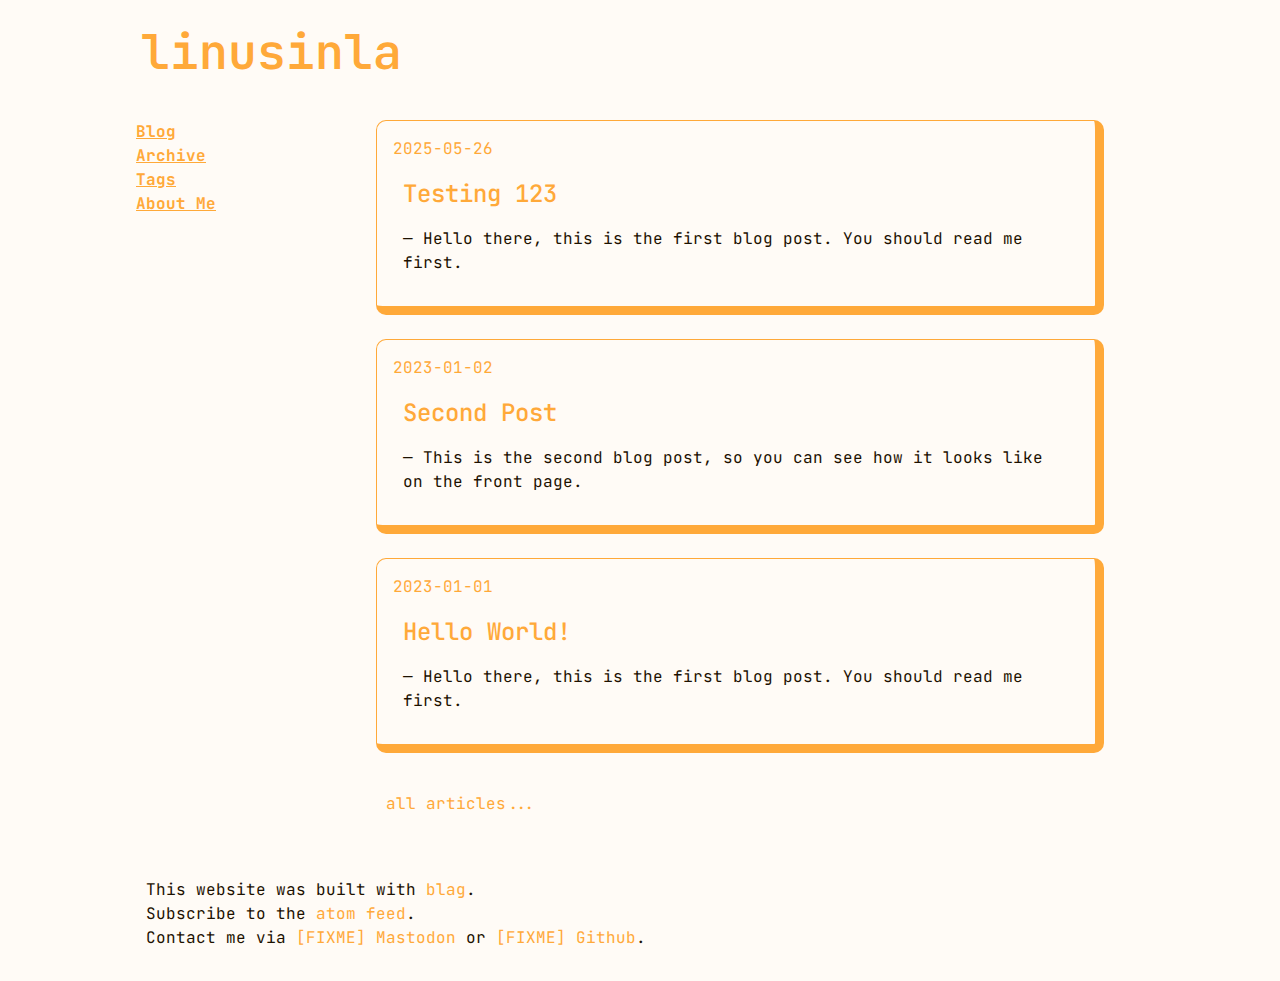
<file: index.html>
<!DOCTYPE html>
<html lang="en">

<head>
  <meta charset="utf-8">
  <meta name="viewport" content="width=device-width, initial-scale=1.0">
  <meta name="color-scheme" content="light dark">
  <meta name="author" content="linusinla">
  <meta name="description" content="linusinla's blog">
  <link rel="alternate" href="/atom.xml" type="application/atom+xml">
  <link rel="stylesheet" href="/style.css" type="text/css">
  <link rel="stylesheet" href="https://fonts.googleapis.com/css2?family=JetBrains+Mono:wght@100..800&display=swap" />
  <title>linusinla | linusinla's blog</title>
</head>

<body class="flexbox-container">
  <header>
    <a href="/"></a><h1>linusinla</h1></a>
  </header>
  <nav class="sidenav">
    <ul>
      <li><a href="/">Blog</a></li>
      <li><a href="/archive.html">Archive</a></li>
      <li><a href="/tags/">Tags</a></li>
      <li><a href="/about.html">About Me</a></li>
    </ul>
  </nav>

  <main class="main">
    



<a href="25May2025.html">
  <article>
    <header>
      <time datetime="2025-05-26 09:31:00-07:00">2025-05-26</time>
      <div>
      <h2>Testing 123</h2>
      
      <p>— Hello there, this is the first blog post. You should read me first.</p>
      
      </div>
    </header>
  </article>
</a>

  <br>



<a href="second-post.html">
  <article>
    <header>
      <time datetime="2023-01-02 12:00:00-08:00">2023-01-02</time>
      <div>
      <h2>Second Post</h2>
      
      <p>— This is the second blog post, so you can see how it looks like on the front page.</p>
      
      </div>
    </header>
  </article>
</a>

  <br>



<a href="hello-world.html">
  <article>
    <header>
      <time datetime="2023-01-01 12:00:00-08:00">2023-01-01</time>
      <div>
      <h2>Hello World!</h2>
      
      <p>— Hello there, this is the first blog post. You should read me first.</p>
      
      </div>
    </header>
  </article>
</a>

  <br>



<p><a href="/archive.html">all articles...</a></p>


  </main>

  <footer>
    <p>This website was built with <a href="https://github.com/venthur/blag">blag</a>.
      <br>
      Subscribe to the <a href="/atom.xml">atom feed</a>.
      <br>
      Contact me via
      <a rel="me" href="https://mastodon.social/[FIXME]">[FIXME] Mastodon</a> or
      <a href="https://github.com/[FIXME]">[FIXME] Github</a>.
    </p>
  </footer>
</body>

</html>
</file>
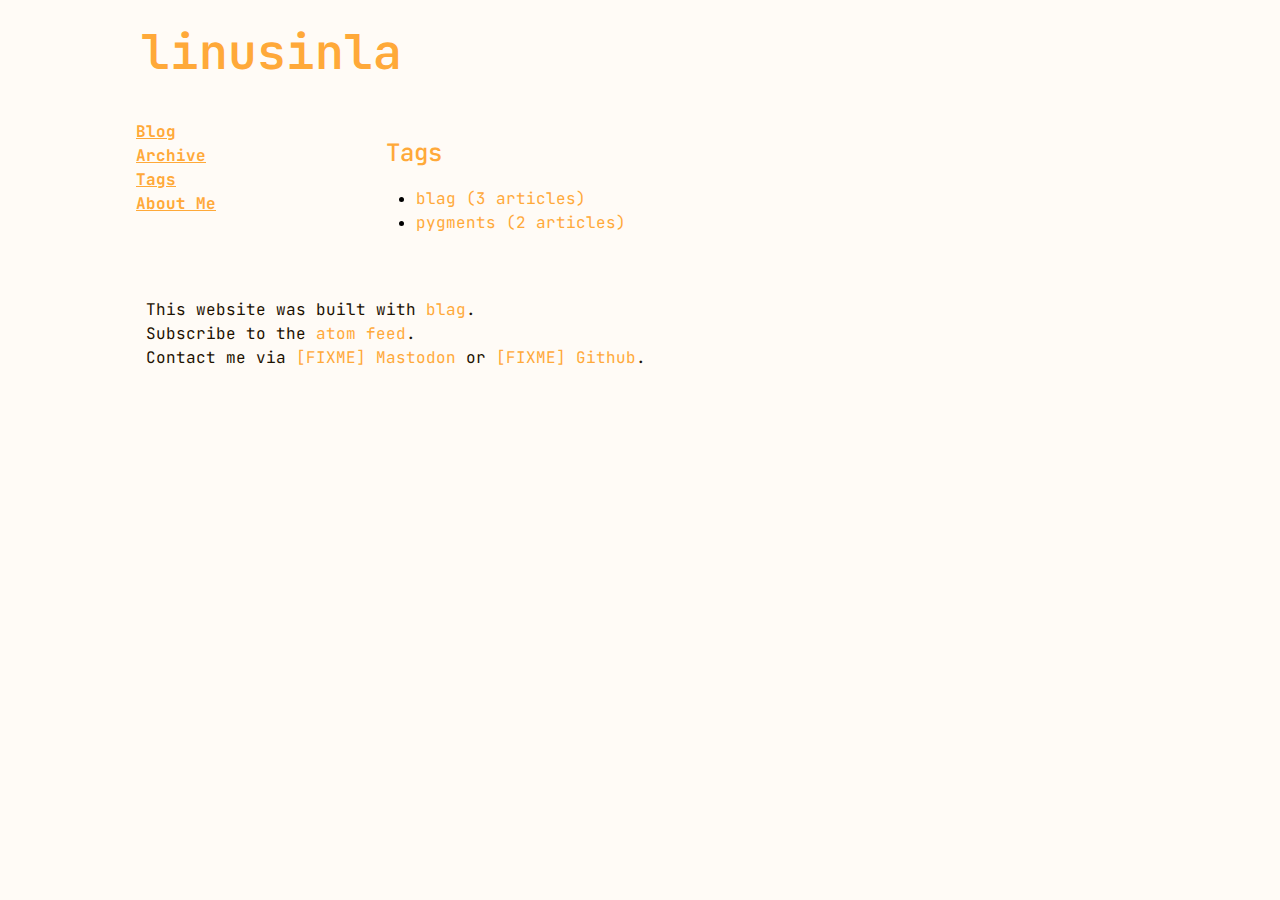
<file: tags/index.html>
<!DOCTYPE html>
<html lang="en">

<head>
  <meta charset="utf-8">
  <meta name="viewport" content="width=device-width, initial-scale=1.0">
  <meta name="color-scheme" content="light dark">
  <meta name="author" content="linusinla">
  <meta name="description" content="linusinla's blog">
  <link rel="alternate" href="/atom.xml" type="application/atom+xml">
  <link rel="stylesheet" href="/style.css" type="text/css">
  <link rel="stylesheet" href="https://fonts.googleapis.com/css2?family=JetBrains+Mono:wght@100..800&display=swap" />
  <title>Tags | linusinla's blog</title>
</head>

<body class="flexbox-container">
  <header>
    <a href="/"></a><h1>linusinla</h1></a>
  </header>
  <nav class="sidenav">
    <ul>
      <li><a href="/">Blog</a></li>
      <li><a href="/archive.html">Archive</a></li>
      <li><a href="/tags/">Tags</a></li>
      <li><a href="/about.html">About Me</a></li>
    </ul>
  </nav>

  <main class="main">
    
<h2>Tags</h2>
<ul>

  <li>
    <a href="blag.html">blag (3 articles)</a>
  </li>

  <li>
    <a href="pygments.html">pygments (2 articles)</a>
  </li>

</ul>

  </main>

  <footer>
    <p>This website was built with <a href="https://github.com/venthur/blag">blag</a>.
      <br>
      Subscribe to the <a href="/atom.xml">atom feed</a>.
      <br>
      Contact me via
      <a rel="me" href="https://mastodon.social/[FIXME]">[FIXME] Mastodon</a> or
      <a href="https://github.com/[FIXME]">[FIXME] Github</a>.
    </p>
  </footer>
</body>

</html>
</file>
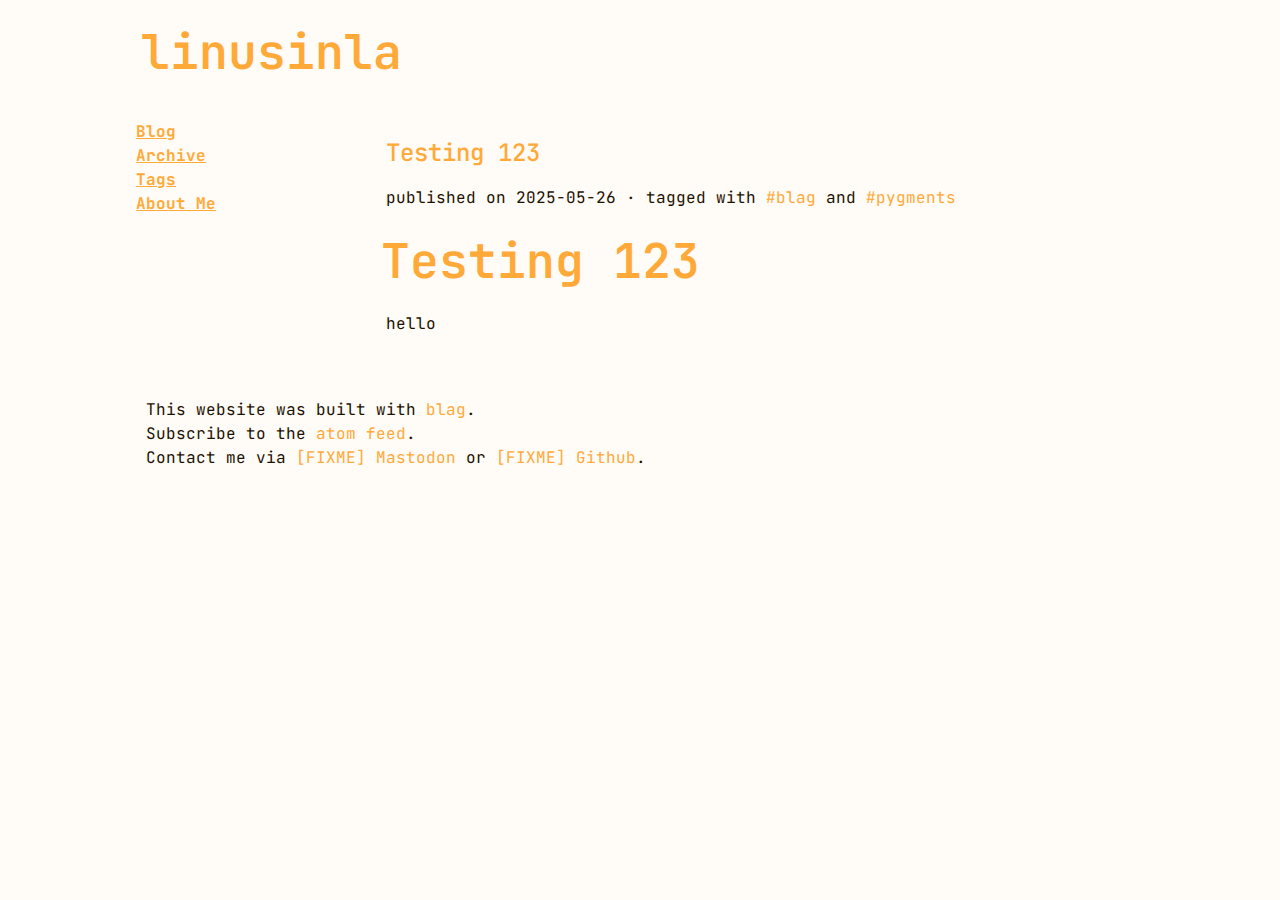
<file: 25May2025.html>
<!DOCTYPE html>
<html lang="en">

<head>
  <meta charset="utf-8">
  <meta name="viewport" content="width=device-width, initial-scale=1.0">
  <meta name="color-scheme" content="light dark">
  <meta name="author" content="linusinla">
  <meta name="description" content="Hello there, this is the first blog post. You should read me first.">
  <link rel="alternate" href="/atom.xml" type="application/atom+xml">
  <link rel="stylesheet" href="/style.css" type="text/css">
  <link rel="stylesheet" href="https://fonts.googleapis.com/css2?family=JetBrains+Mono:wght@100..800&display=swap" />
  <title>Testing 123 | linusinla's blog</title>
</head>

<body class="flexbox-container">
  <header>
    <a href="/"></a><h1>linusinla</h1></a>
  </header>
  <nav class="sidenav">
    <ul>
      <li><a href="/">Blog</a></li>
      <li><a href="/archive.html">Archive</a></li>
      <li><a href="/tags/">Tags</a></li>
      <li><a href="/about.html">About Me</a></li>
    </ul>
  </nav>

  <main class="main">
    

  
  <h2>Testing 123</h2>
  

  <aside>
    <p>published on 2025-05-26

    
    · tagged with
      
        <a href="/tags/blag.html">#blag</a> and 
        <a href="/tags/pygments.html">#pygments</a>
    
    </p>
  </aside>

  <h1>Testing 123</h1>
<p>hello</p>


  </main>

  <footer>
    <p>This website was built with <a href="https://github.com/venthur/blag">blag</a>.
      <br>
      Subscribe to the <a href="/atom.xml">atom feed</a>.
      <br>
      Contact me via
      <a rel="me" href="https://mastodon.social/[FIXME]">[FIXME] Mastodon</a> or
      <a href="https://github.com/[FIXME]">[FIXME] Github</a>.
    </p>
  </footer>
</body>

</html>
</file>
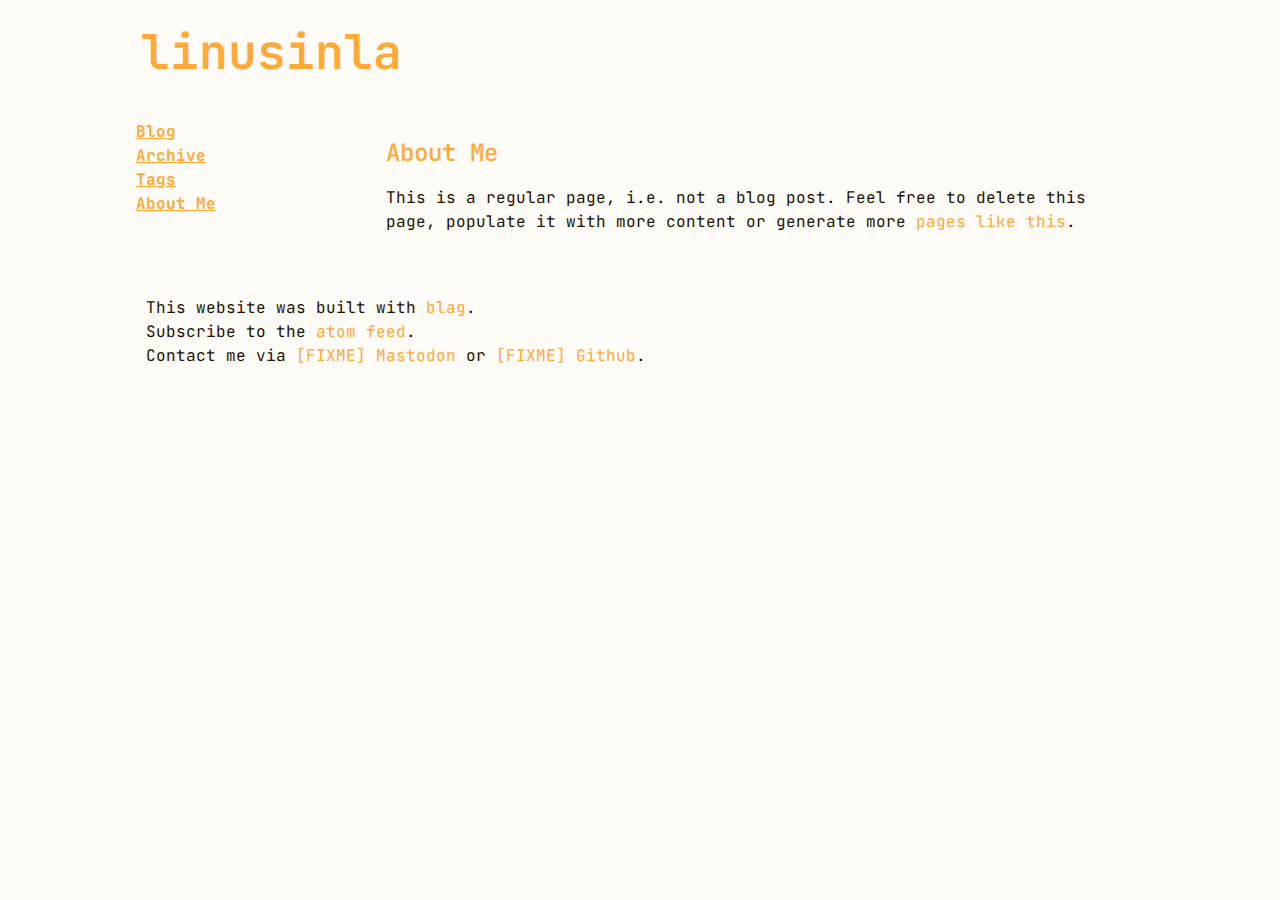
<file: about.html>
<!DOCTYPE html>
<html lang="en">

<head>
  <meta charset="utf-8">
  <meta name="viewport" content="width=device-width, initial-scale=1.0">
  <meta name="color-scheme" content="light dark">
  <meta name="author" content="linusinla">
  <meta name="description" content="Short description of this page.">
  <link rel="alternate" href="/atom.xml" type="application/atom+xml">
  <link rel="stylesheet" href="/style.css" type="text/css">
  <link rel="stylesheet" href="https://fonts.googleapis.com/css2?family=JetBrains+Mono:wght@100..800&display=swap" />
  <title>About Me | linusinla's blog</title>
</head>

<body class="flexbox-container">
  <header>
    <a href="/"></a><h1>linusinla</h1></a>
  </header>
  <nav class="sidenav">
    <ul>
      <li><a href="/">Blog</a></li>
      <li><a href="/archive.html">Archive</a></li>
      <li><a href="/tags/">Tags</a></li>
      <li><a href="/about.html">About Me</a></li>
    </ul>
  </nav>

  <main class="main">
    

  <h2>About Me</h2>
<p>This is a regular page, i.e. not a blog post. Feel free to delete this page,
populate it with more content or generate more <a href="testpage.html">pages like this</a>.</p>


  </main>

  <footer>
    <p>This website was built with <a href="https://github.com/venthur/blag">blag</a>.
      <br>
      Subscribe to the <a href="/atom.xml">atom feed</a>.
      <br>
      Contact me via
      <a rel="me" href="https://mastodon.social/[FIXME]">[FIXME] Mastodon</a> or
      <a href="https://github.com/[FIXME]">[FIXME] Github</a>.
    </p>
  </footer>
</body>

</html>
</file>
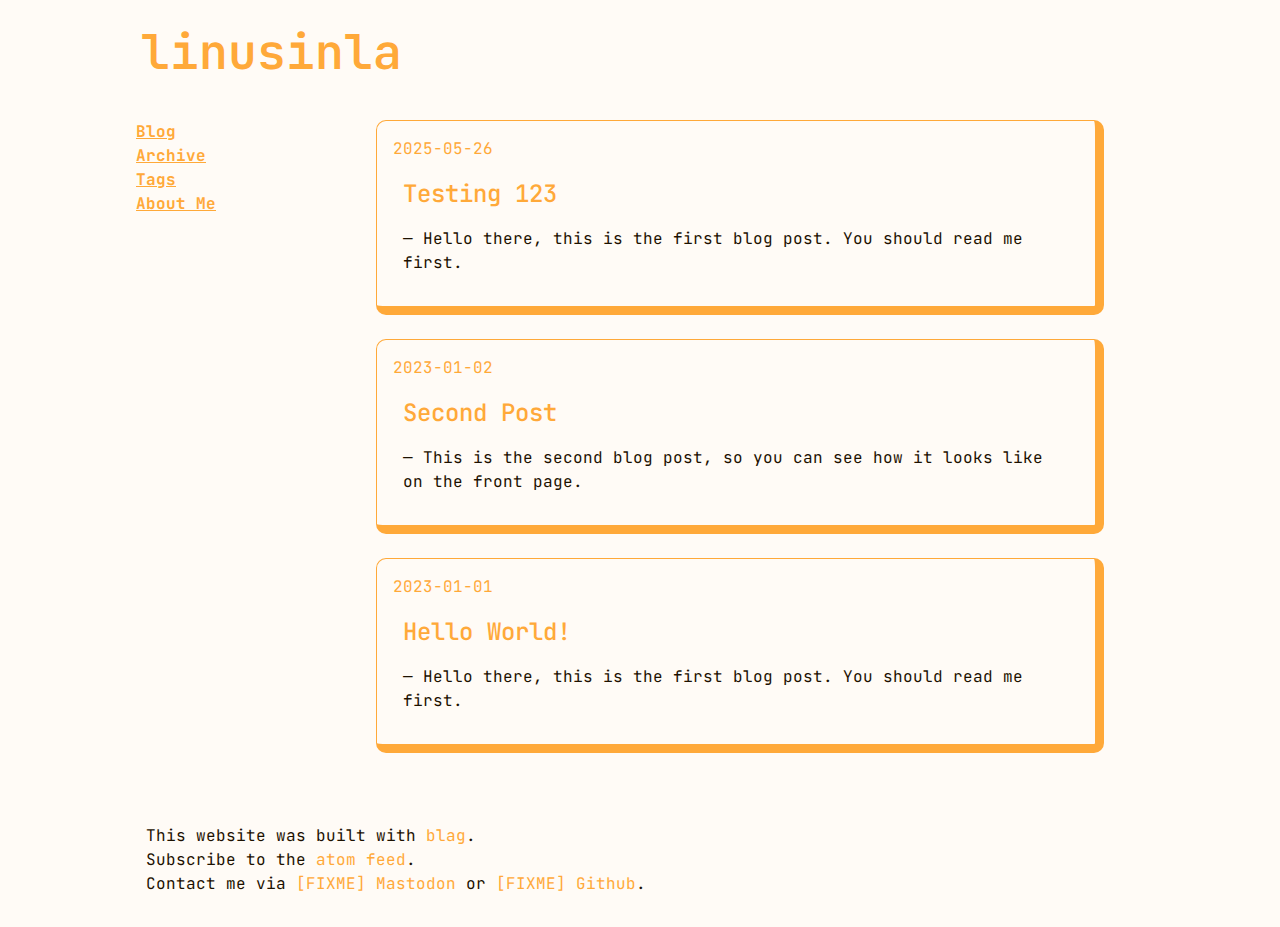
<file: archive.html>
<!DOCTYPE html>
<html lang="en">

<head>
  <meta charset="utf-8">
  <meta name="viewport" content="width=device-width, initial-scale=1.0">
  <meta name="color-scheme" content="light dark">
  <meta name="author" content="linusinla">
  <meta name="description" content="linusinla's blog">
  <link rel="alternate" href="/atom.xml" type="application/atom+xml">
  <link rel="stylesheet" href="/style.css" type="text/css">
  <link rel="stylesheet" href="https://fonts.googleapis.com/css2?family=JetBrains+Mono:wght@100..800&display=swap" />
  <title>Archive | linusinla's blog</title>
</head>

<body class="flexbox-container">
  <header>
    <a href="/"></a><h1>linusinla</h1></a>
  </header>
  <nav class="sidenav">
    <ul>
      <li><a href="/">Blog</a></li>
      <li><a href="/archive.html">Archive</a></li>
      <li><a href="/tags/">Tags</a></li>
      <li><a href="/about.html">About Me</a></li>
    </ul>
  </nav>

  <main class="main">
    


<a href="25May2025.html">
  <article>
    <header>
      <time datetime="2025-05-26 09:31:00-07:00">2025-05-26</time>
      <div>
      <h2>Testing 123</h2>
      
      <p>— Hello there, this is the first blog post. You should read me first.</p>
      
      </div>
    </header>
  </article>
</a>
  
  <br>


<a href="second-post.html">
  <article>
    <header>
      <time datetime="2023-01-02 12:00:00-08:00">2023-01-02</time>
      <div>
      <h2>Second Post</h2>
      
      <p>— This is the second blog post, so you can see how it looks like on the front page.</p>
      
      </div>
    </header>
  </article>
</a>
  
  <br>


<a href="hello-world.html">
  <article>
    <header>
      <time datetime="2023-01-01 12:00:00-08:00">2023-01-01</time>
      <div>
      <h2>Hello World!</h2>
      
      <p>— Hello there, this is the first blog post. You should read me first.</p>
      
      </div>
    </header>
  </article>
</a>
  
  <br>




  </main>

  <footer>
    <p>This website was built with <a href="https://github.com/venthur/blag">blag</a>.
      <br>
      Subscribe to the <a href="/atom.xml">atom feed</a>.
      <br>
      Contact me via
      <a rel="me" href="https://mastodon.social/[FIXME]">[FIXME] Mastodon</a> or
      <a href="https://github.com/[FIXME]">[FIXME] Github</a>.
    </p>
  </footer>
</body>

</html>
</file>
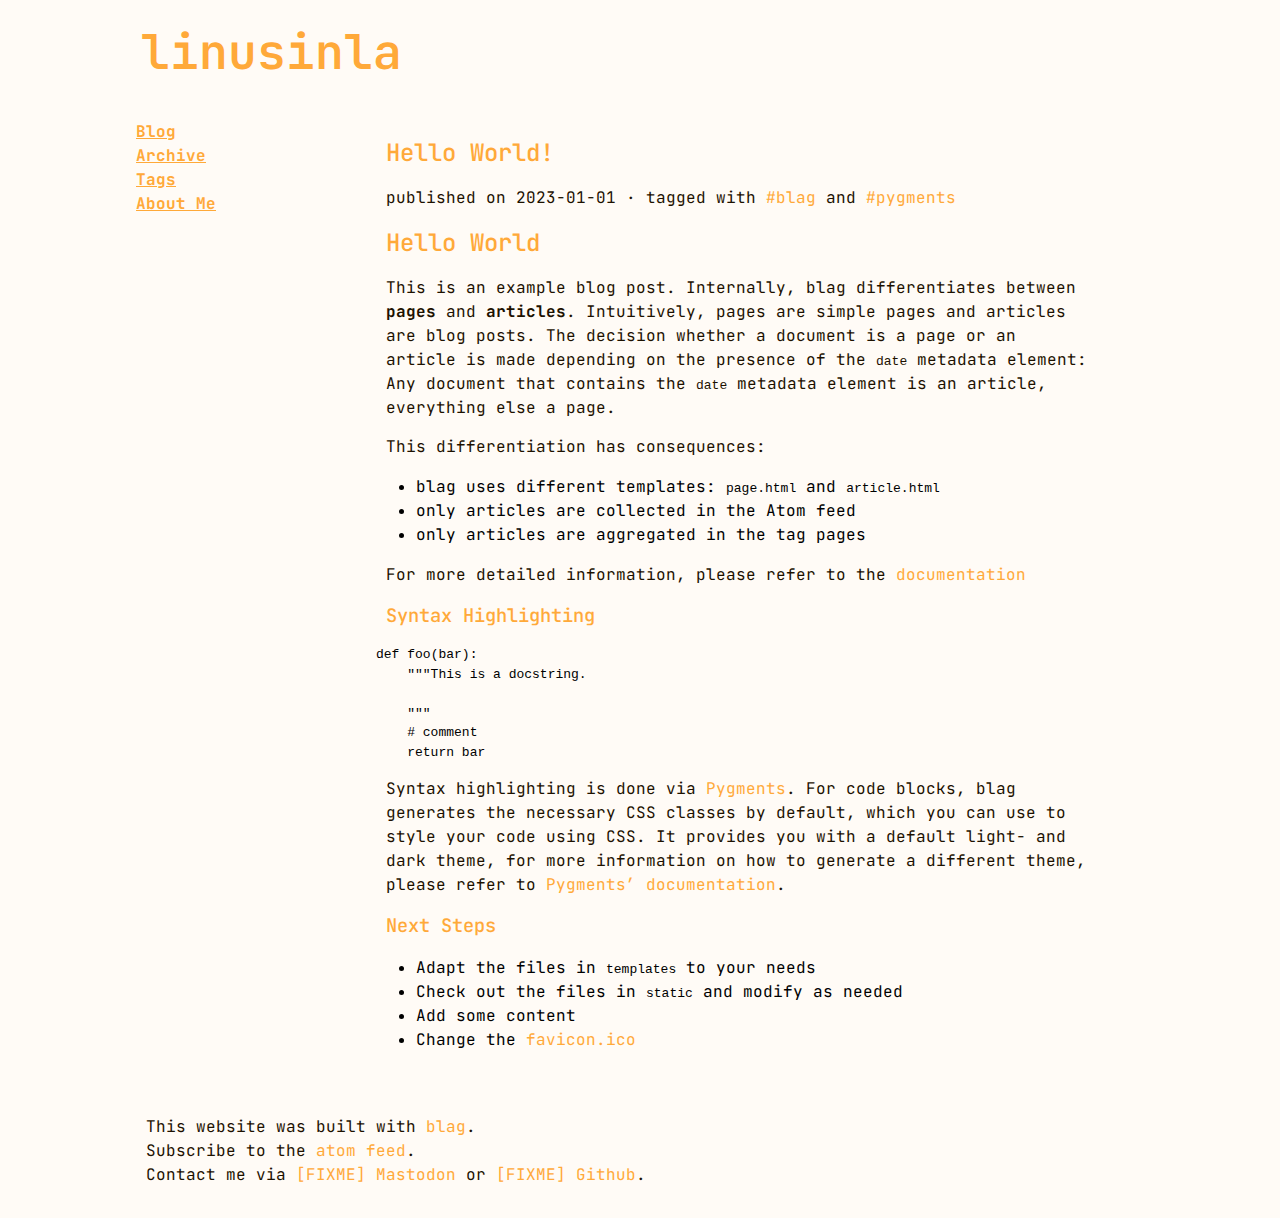
<file: hello-world.html>
<!DOCTYPE html>
<html lang="en">

<head>
  <meta charset="utf-8">
  <meta name="viewport" content="width=device-width, initial-scale=1.0">
  <meta name="color-scheme" content="light dark">
  <meta name="author" content="linusinla">
  <meta name="description" content="Hello there, this is the first blog post. You should read me first.">
  <link rel="alternate" href="/atom.xml" type="application/atom+xml">
  <link rel="stylesheet" href="/style.css" type="text/css">
  <link rel="stylesheet" href="https://fonts.googleapis.com/css2?family=JetBrains+Mono:wght@100..800&display=swap" />
  <title>Hello World! | linusinla's blog</title>
</head>

<body class="flexbox-container">
  <header>
    <a href="/"></a><h1>linusinla</h1></a>
  </header>
  <nav class="sidenav">
    <ul>
      <li><a href="/">Blog</a></li>
      <li><a href="/archive.html">Archive</a></li>
      <li><a href="/tags/">Tags</a></li>
      <li><a href="/about.html">About Me</a></li>
    </ul>
  </nav>

  <main class="main">
    

  
  <h2>Hello World!</h2>
  

  <aside>
    <p>published on 2023-01-01

    
    · tagged with
      
        <a href="/tags/blag.html">#blag</a> and 
        <a href="/tags/pygments.html">#pygments</a>
    
    </p>
  </aside>

  <h2>Hello World</h2>
<p>This is an example blog post. Internally, blag differentiates between <strong>pages</strong>
and <strong>articles</strong>. Intuitively, pages are simple pages and articles are blog
posts. The decision whether a document is a page or an article is made
depending on the presence of the <code>date</code> metadata element: Any document that
contains the <code>date</code> metadata element is an article, everything else a page.</p>
<p>This differentiation has consequences:</p>
<ul>
<li>blag uses different templates: <code>page.html</code> and <code>article.html</code></li>
<li>only articles are collected in the Atom feed</li>
<li>only articles are aggregated in the tag pages</li>
</ul>
<p>For more detailed information, please refer to the <a href="https://blag.readthedocs.io">documentation</a></p>
<h3>Syntax Highlighting</h3>
<div class="codehilite"><pre><span></span><code><span class="k">def</span><span class="w"> </span><span class="nf">foo</span><span class="p">(</span><span class="n">bar</span><span class="p">):</span>
<span class="w">    </span><span class="sd">&quot;&quot;&quot;This is a docstring.</span>

<span class="sd">    &quot;&quot;&quot;</span>
    <span class="c1"># comment</span>
    <span class="k">return</span> <span class="n">bar</span>
</code></pre></div>

<p>Syntax highlighting is done via <a href="https://pygments.org">Pygments</a>. For code blocks, blag
generates the necessary CSS classes by default, which you can use to style your
code using CSS. It provides you with a default light- and dark theme, for more
information on how to generate a different theme, please refer to <a href="https://pygments.org">Pygments&rsquo;
documentation</a>.</p>
<h3>Next Steps</h3>
<ul>
<li>Adapt the files in <code>templates</code> to your needs</li>
<li>Check out the files in <code>static</code> and modify as needed</li>
<li>Add some content</li>
<li>Change the <a href="favicon.ico">favicon.ico</a></li>
</ul>


  </main>

  <footer>
    <p>This website was built with <a href="https://github.com/venthur/blag">blag</a>.
      <br>
      Subscribe to the <a href="/atom.xml">atom feed</a>.
      <br>
      Contact me via
      <a rel="me" href="https://mastodon.social/[FIXME]">[FIXME] Mastodon</a> or
      <a href="https://github.com/[FIXME]">[FIXME] Github</a>.
    </p>
  </footer>
</body>

</html>
</file>
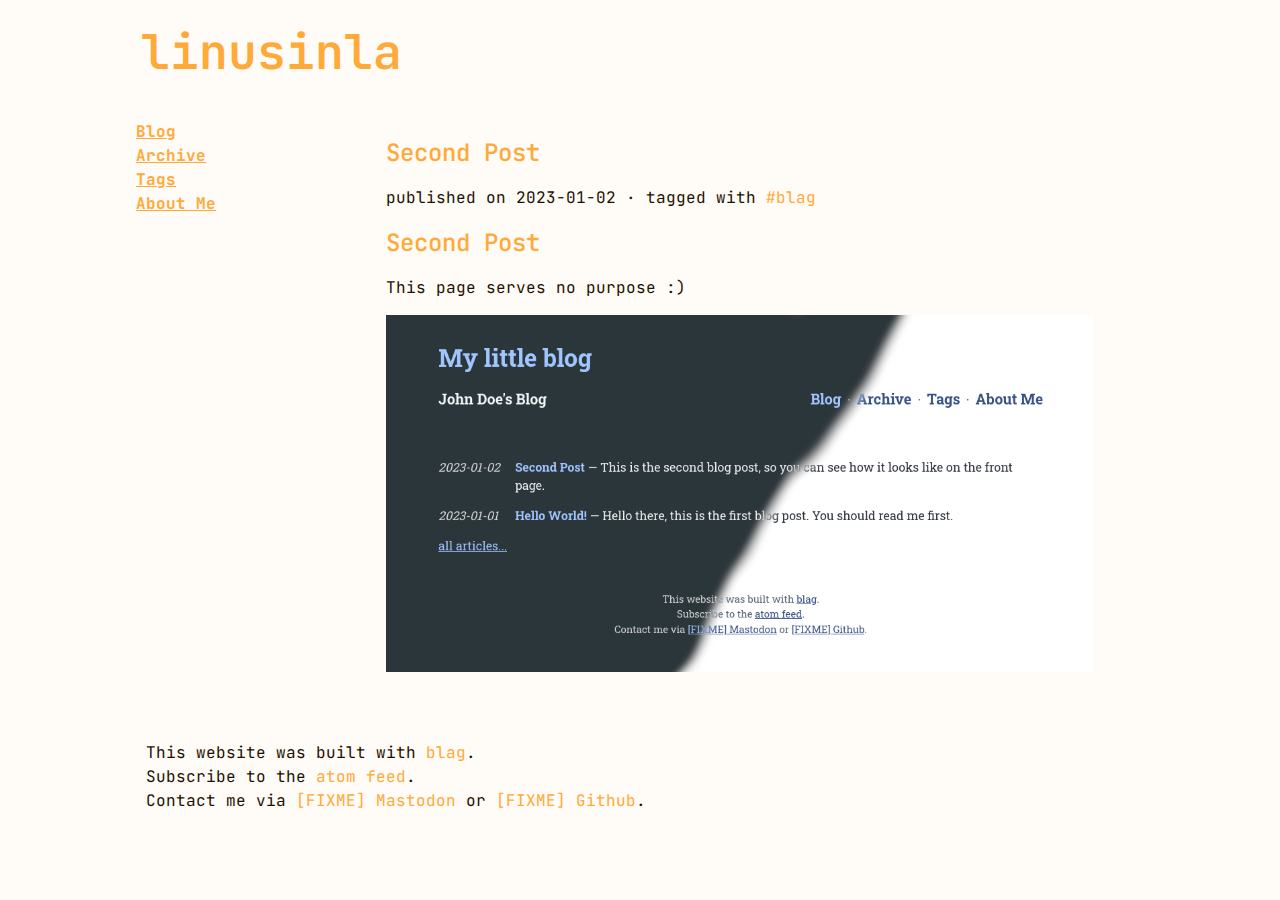
<file: second-post.html>
<!DOCTYPE html>
<html lang="en">

<head>
  <meta charset="utf-8">
  <meta name="viewport" content="width=device-width, initial-scale=1.0">
  <meta name="color-scheme" content="light dark">
  <meta name="author" content="linusinla">
  <meta name="description" content="This is the second blog post, so you can see how it looks like on the front page.">
  <link rel="alternate" href="/atom.xml" type="application/atom+xml">
  <link rel="stylesheet" href="/style.css" type="text/css">
  <link rel="stylesheet" href="https://fonts.googleapis.com/css2?family=JetBrains+Mono:wght@100..800&display=swap" />
  <title>Second Post | linusinla's blog</title>
</head>

<body class="flexbox-container">
  <header>
    <a href="/"></a><h1>linusinla</h1></a>
  </header>
  <nav class="sidenav">
    <ul>
      <li><a href="/">Blog</a></li>
      <li><a href="/archive.html">Archive</a></li>
      <li><a href="/tags/">Tags</a></li>
      <li><a href="/about.html">About Me</a></li>
    </ul>
  </nav>

  <main class="main">
    

  
  <h2>Second Post</h2>
  

  <aside>
    <p>published on 2023-01-02

    
    · tagged with
      
        <a href="/tags/blag.html">#blag</a>
    
    </p>
  </aside>

  <h2>Second Post</h2>
<p>This page serves no purpose :)</p>
<p><img alt="Blag Screenshot" src="blag.png"></p>


  </main>

  <footer>
    <p>This website was built with <a href="https://github.com/venthur/blag">blag</a>.
      <br>
      Subscribe to the <a href="/atom.xml">atom feed</a>.
      <br>
      Contact me via
      <a rel="me" href="https://mastodon.social/[FIXME]">[FIXME] Mastodon</a> or
      <a href="https://github.com/[FIXME]">[FIXME] Github</a>.
    </p>
  </footer>
</body>

</html>
</file>
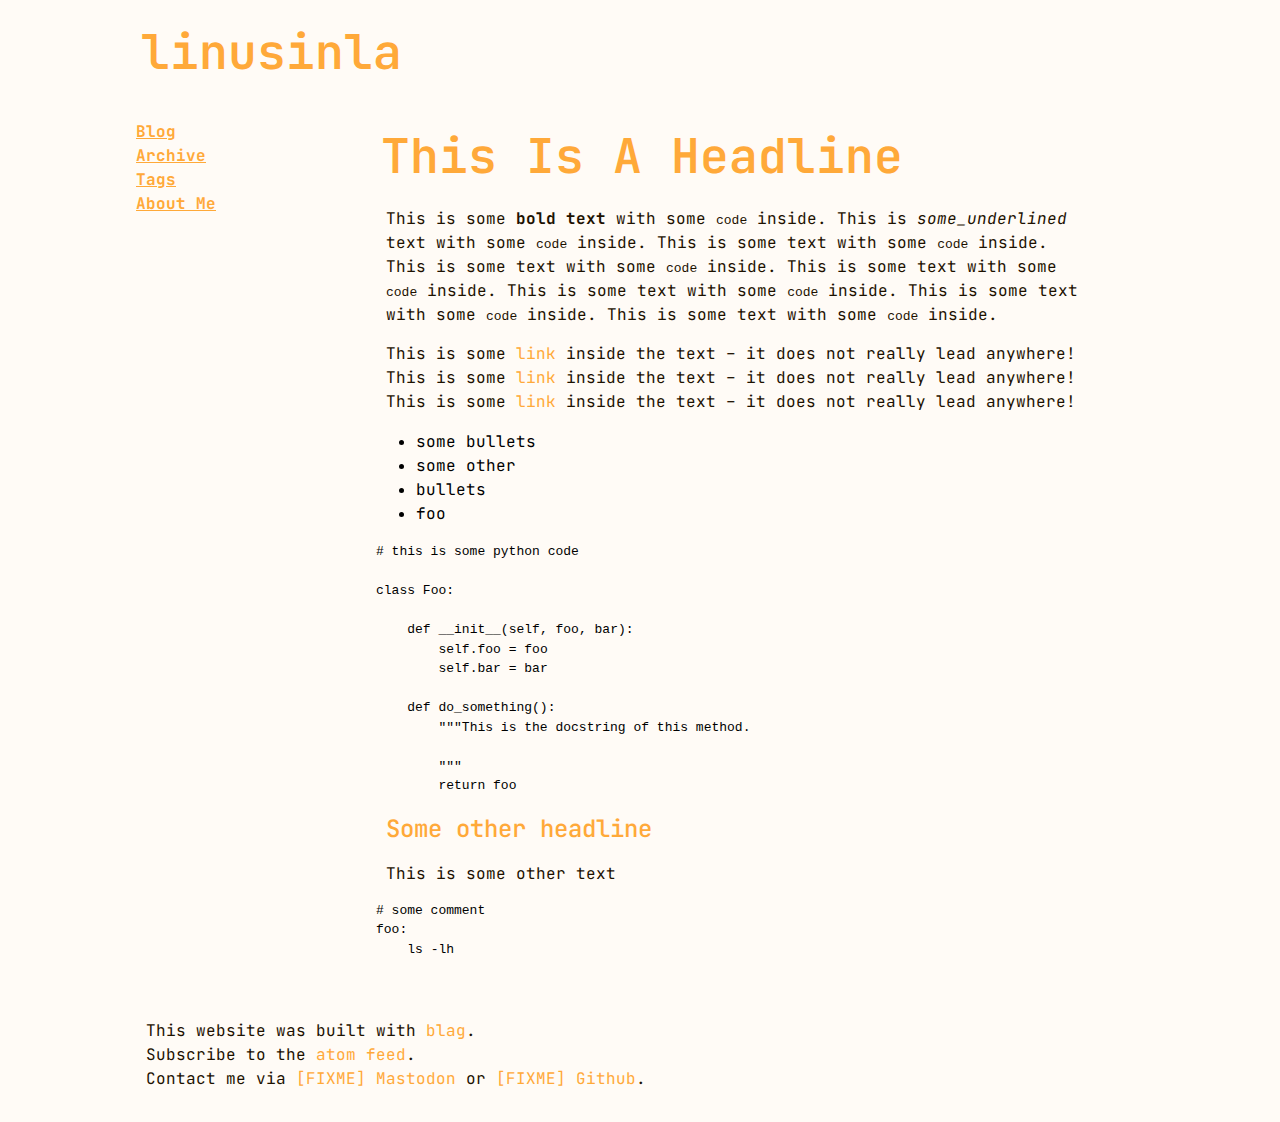
<file: testpage.html>
<!DOCTYPE html>
<html lang="en">

<head>
  <meta charset="utf-8">
  <meta name="viewport" content="width=device-width, initial-scale=1.0">
  <meta name="color-scheme" content="light dark">
  <meta name="author" content="linusinla">
  <meta name="description" content="linusinla's blog">
  <link rel="alternate" href="/atom.xml" type="application/atom+xml">
  <link rel="stylesheet" href="/style.css" type="text/css">
  <link rel="stylesheet" href="https://fonts.googleapis.com/css2?family=JetBrains+Mono:wght@100..800&display=swap" />
  <title> | linusinla's blog</title>
</head>

<body class="flexbox-container">
  <header>
    <a href="/"></a><h1>linusinla</h1></a>
  </header>
  <nav class="sidenav">
    <ul>
      <li><a href="/">Blog</a></li>
      <li><a href="/archive.html">Archive</a></li>
      <li><a href="/tags/">Tags</a></li>
      <li><a href="/about.html">About Me</a></li>
    </ul>
  </nav>

  <main class="main">
    

  <h1>This Is A Headline</h1>
<p>This is some <strong>bold text</strong> with some <code>code</code> inside. This is <em>some_underlined</em>
text with some <code>code</code> inside. This is some text with some <code>code</code> inside. This
is some text with some <code>code</code> inside. This is some text with some <code>code</code>
inside. This is some text with some <code>code</code> inside. This is some text with some
<code>code</code> inside. This is some text with some <code>code</code> inside.</p>
<p>This is some <a href="https://example.com">link</a> inside the text &ndash; it does not really
lead anywhere! This is some <a href="https://example.com">link</a> inside the text &ndash; it
does not really lead anywhere! This is some <a href="https://example.com">link</a> inside
the text &ndash; it does not really lead anywhere!</p>
<ul>
<li>some bullets</li>
<li>some other</li>
<li>bullets</li>
<li>foo</li>
</ul>
<div class="codehilite"><pre><span></span><code><span class="c1"># this is some python code</span>

<span class="k">class</span><span class="w"> </span><span class="nc">Foo</span><span class="p">:</span>

    <span class="k">def</span><span class="w"> </span><span class="fm">__init__</span><span class="p">(</span><span class="bp">self</span><span class="p">,</span> <span class="n">foo</span><span class="p">,</span> <span class="n">bar</span><span class="p">):</span>
        <span class="bp">self</span><span class="o">.</span><span class="n">foo</span> <span class="o">=</span> <span class="n">foo</span>
        <span class="bp">self</span><span class="o">.</span><span class="n">bar</span> <span class="o">=</span> <span class="n">bar</span>

    <span class="k">def</span><span class="w"> </span><span class="nf">do_something</span><span class="p">():</span>
<span class="w">        </span><span class="sd">&quot;&quot;&quot;This is the docstring of this method.</span>

<span class="sd">        &quot;&quot;&quot;</span>
        <span class="k">return</span> <span class="n">foo</span>
</code></pre></div>

<h2>Some other headline</h2>
<p>This is some other text</p>
<div class="codehilite"><pre><span></span><code><span class="c"># some comment</span>
<span class="nf">foo</span><span class="o">:</span>
<span class="w">    </span>ls<span class="w"> </span>-lh
</code></pre></div>


  </main>

  <footer>
    <p>This website was built with <a href="https://github.com/venthur/blag">blag</a>.
      <br>
      Subscribe to the <a href="/atom.xml">atom feed</a>.
      <br>
      Contact me via
      <a rel="me" href="https://mastodon.social/[FIXME]">[FIXME] Mastodon</a> or
      <a href="https://github.com/[FIXME]">[FIXME] Github</a>.
    </p>
  </footer>
</body>

</html>
</file>
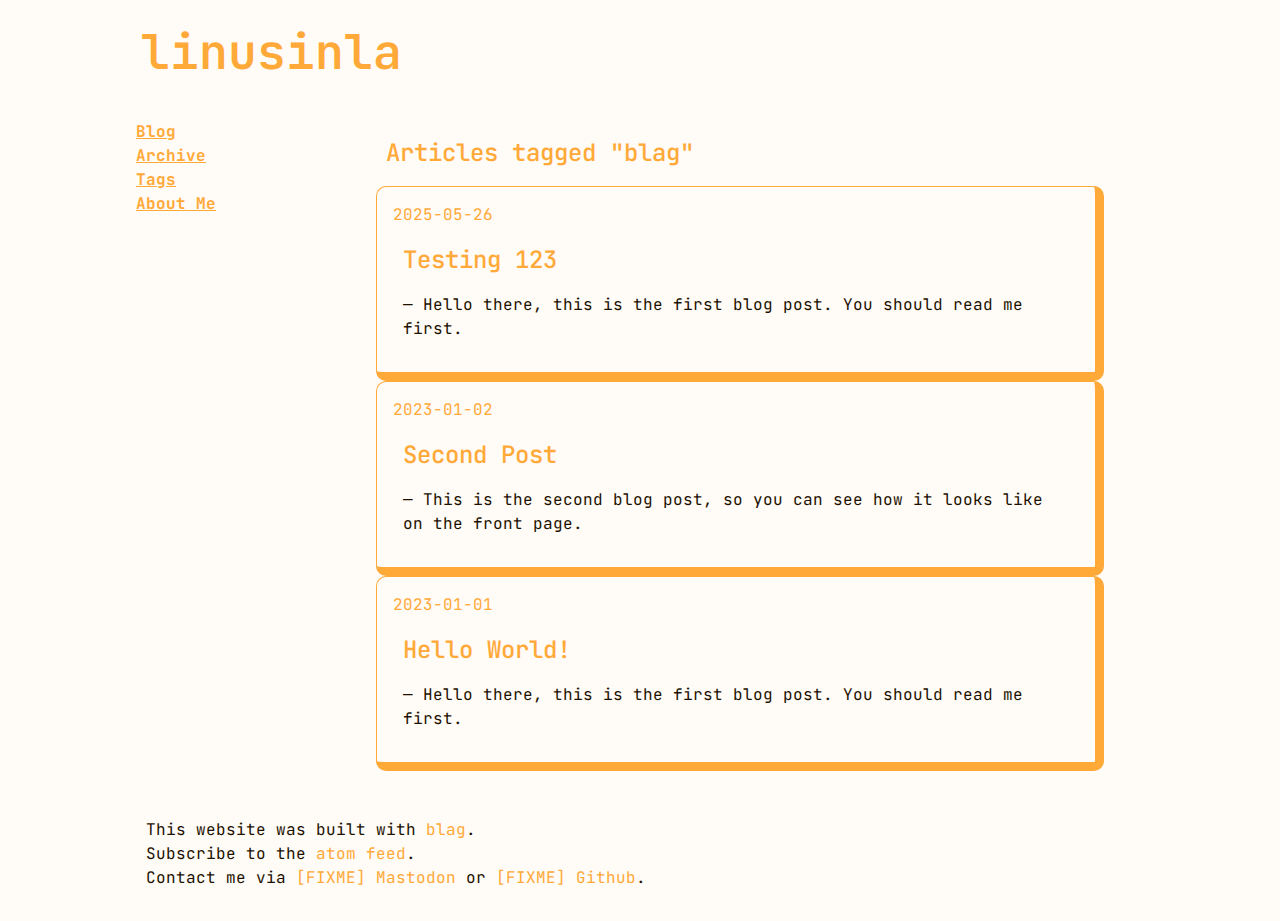
<file: tags/blag.html>
<!DOCTYPE html>
<html lang="en">

<head>
  <meta charset="utf-8">
  <meta name="viewport" content="width=device-width, initial-scale=1.0">
  <meta name="color-scheme" content="light dark">
  <meta name="author" content="linusinla">
  <meta name="description" content="linusinla's blog">
  <link rel="alternate" href="/atom.xml" type="application/atom+xml">
  <link rel="stylesheet" href="/style.css" type="text/css">
  <link rel="stylesheet" href="https://fonts.googleapis.com/css2?family=JetBrains+Mono:wght@100..800&display=swap" />
  <title>#blag | linusinla's blog</title>
</head>

<body class="flexbox-container">
  <header>
    <a href="/"></a><h1>linusinla</h1></a>
  </header>
  <nav class="sidenav">
    <ul>
      <li><a href="/">Blog</a></li>
      <li><a href="/archive.html">Archive</a></li>
      <li><a href="/tags/">Tags</a></li>
      <li><a href="/about.html">About Me</a></li>
    </ul>
  </nav>

  <main class="main">
    

<h2>Articles tagged "blag"</h2>



  <article>
    <header>
      <time datetime="2025-05-26 09:31:00-07:00">2025-05-26</time>
      <div>
      <h2><a href="../25May2025.html">Testing 123</a></h2>
      
      <p>— Hello there, this is the first blog post. You should read me first.</p>
      
      </div>
    </header>
  </article>



  <article>
    <header>
      <time datetime="2023-01-02 12:00:00-08:00">2023-01-02</time>
      <div>
      <h2><a href="../second-post.html">Second Post</a></h2>
      
      <p>— This is the second blog post, so you can see how it looks like on the front page.</p>
      
      </div>
    </header>
  </article>



  <article>
    <header>
      <time datetime="2023-01-01 12:00:00-08:00">2023-01-01</time>
      <div>
      <h2><a href="../hello-world.html">Hello World!</a></h2>
      
      <p>— Hello there, this is the first blog post. You should read me first.</p>
      
      </div>
    </header>
  </article>




  </main>

  <footer>
    <p>This website was built with <a href="https://github.com/venthur/blag">blag</a>.
      <br>
      Subscribe to the <a href="/atom.xml">atom feed</a>.
      <br>
      Contact me via
      <a rel="me" href="https://mastodon.social/[FIXME]">[FIXME] Mastodon</a> or
      <a href="https://github.com/[FIXME]">[FIXME] Github</a>.
    </p>
  </footer>
</body>

</html>
</file>
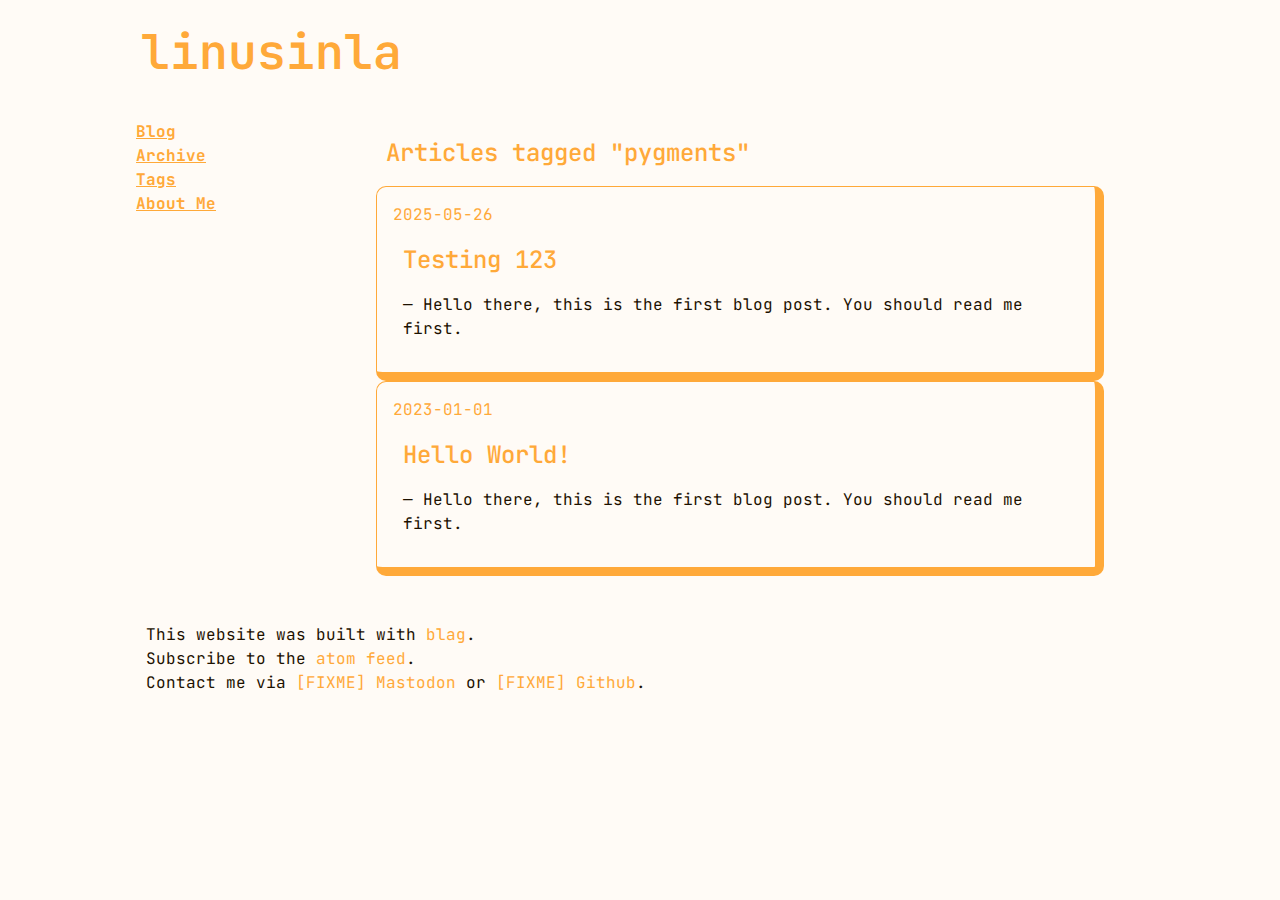
<file: tags/pygments.html>
<!DOCTYPE html>
<html lang="en">

<head>
  <meta charset="utf-8">
  <meta name="viewport" content="width=device-width, initial-scale=1.0">
  <meta name="color-scheme" content="light dark">
  <meta name="author" content="linusinla">
  <meta name="description" content="linusinla's blog">
  <link rel="alternate" href="/atom.xml" type="application/atom+xml">
  <link rel="stylesheet" href="/style.css" type="text/css">
  <link rel="stylesheet" href="https://fonts.googleapis.com/css2?family=JetBrains+Mono:wght@100..800&display=swap" />
  <title>#pygments | linusinla's blog</title>
</head>

<body class="flexbox-container">
  <header>
    <a href="/"></a><h1>linusinla</h1></a>
  </header>
  <nav class="sidenav">
    <ul>
      <li><a href="/">Blog</a></li>
      <li><a href="/archive.html">Archive</a></li>
      <li><a href="/tags/">Tags</a></li>
      <li><a href="/about.html">About Me</a></li>
    </ul>
  </nav>

  <main class="main">
    

<h2>Articles tagged "pygments"</h2>



  <article>
    <header>
      <time datetime="2025-05-26 09:31:00-07:00">2025-05-26</time>
      <div>
      <h2><a href="../25May2025.html">Testing 123</a></h2>
      
      <p>— Hello there, this is the first blog post. You should read me first.</p>
      
      </div>
    </header>
  </article>



  <article>
    <header>
      <time datetime="2023-01-01 12:00:00-08:00">2023-01-01</time>
      <div>
      <h2><a href="../hello-world.html">Hello World!</a></h2>
      
      <p>— Hello there, this is the first blog post. You should read me first.</p>
      
      </div>
    </header>
  </article>




  </main>

  <footer>
    <p>This website was built with <a href="https://github.com/venthur/blag">blag</a>.
      <br>
      Subscribe to the <a href="/atom.xml">atom feed</a>.
      <br>
      Contact me via
      <a rel="me" href="https://mastodon.social/[FIXME]">[FIXME] Mastodon</a> or
      <a href="https://github.com/[FIXME]">[FIXME] Github</a>.
    </p>
  </footer>
</body>

</html>
</file>
<file: style.css>
/* variables */
:root {
  --base: #0a0600;
  --main: #ffa939;
  --text: #ffeccf;
}

/* general styling */

html {
  font-family: 'JetBrains Mono', Verdana, sans-serif;
}

body {
  background-color: var(--base);
  margin: 0 auto;
  /*max-width: 30rem;*/
  max-width: 65rem;
  line-height: 1.5;
  padding: 0rem .5rem;
  display: flex;
  flex-wrap: wrap;
}

img {
  max-width: 100%;
}

h1 {

  color: var(--main);

  text-align: left;

  font-weight: 600;
  font-size: min(7.5vw, 3em);
  font-style: normal;

  border-style: none;

  margin: 0px;

  padding-left: 5px;
  padding-right: 5px;
}

h2,
h3,
h4,
h5,
h6 {
  color: var(--main);

  text-align: left;

  font-weight: 500;
  font-style: normal;

  border-style: none;

  margin-left: 5px;
  margin-right: 5px;
  margin-top: 15px;
  margin-bottom: 15px;

  padding-left: 5px;
  padding-right: 5px;
}

time {
  color: var(--main);
}

p {
  color: var(--text);

  margin-left: 5px;
  margin-right: 5px;
  margin-top: 15px;
  margin-bottom: 15px;

  padding-left: 5px;
  padding-right: 5px;
}

a {
  text-decoration: none;
  color: var(--main);
}

a:hover {
  background: var(--main);
  color: var(--base);
  text-decoration: underline;
}

/* class styling */

.flexbox-container>* {
  width: 100%;
  padding: 1rem;
}

/* responsive ui / menu */

nav {
  background-color: var(--base);
  padding: 1.2em 2.5em;
  max-width: 1200px;
  margin-right: 0;
  margin-bottom: 20px;
}

nav ul {
  list-style-type: none;
  /*display: none;*/
  flex-direction: column;
  justify-content: space-around;
  margin: 0;
  padding: 0;
}

nav ul li {
  margin: 0;
  font-weight: 700;
}

nav ul li a {
  color: var(--main);
  text-decoration: underline;
}

nav ul li a:hover {
  background-color: var(--main);
  color: var(--base);
}

article {
  border-width: 1px 9px 9px 1px;
  border-radius: 10px;
  border-color: var(--main);
  border-style: solid;
  padding: 1em;
}

article:hover {
  border-width: 5px;
}

@media screen and (min-width: 400px) {
  nav ul {
    display: flex;
    flex-direction: column;
  }
}

@media screen and (min-width: 800px) {

  nav ul {
    display: flex;
    flex-direction: column;
  }

  .flexbox-container>.sidenav {
    width: calc(100% / 5);
  }

  .flexbox-container>.main {
    width: calc(100% / 5 * 3.5);
  }
}

@media (prefers-color-scheme: light) {
  :root {
    --base: #fffbf6;
    --main: #ffa939;
    --text: #1d1100;
  }
}
</file>
